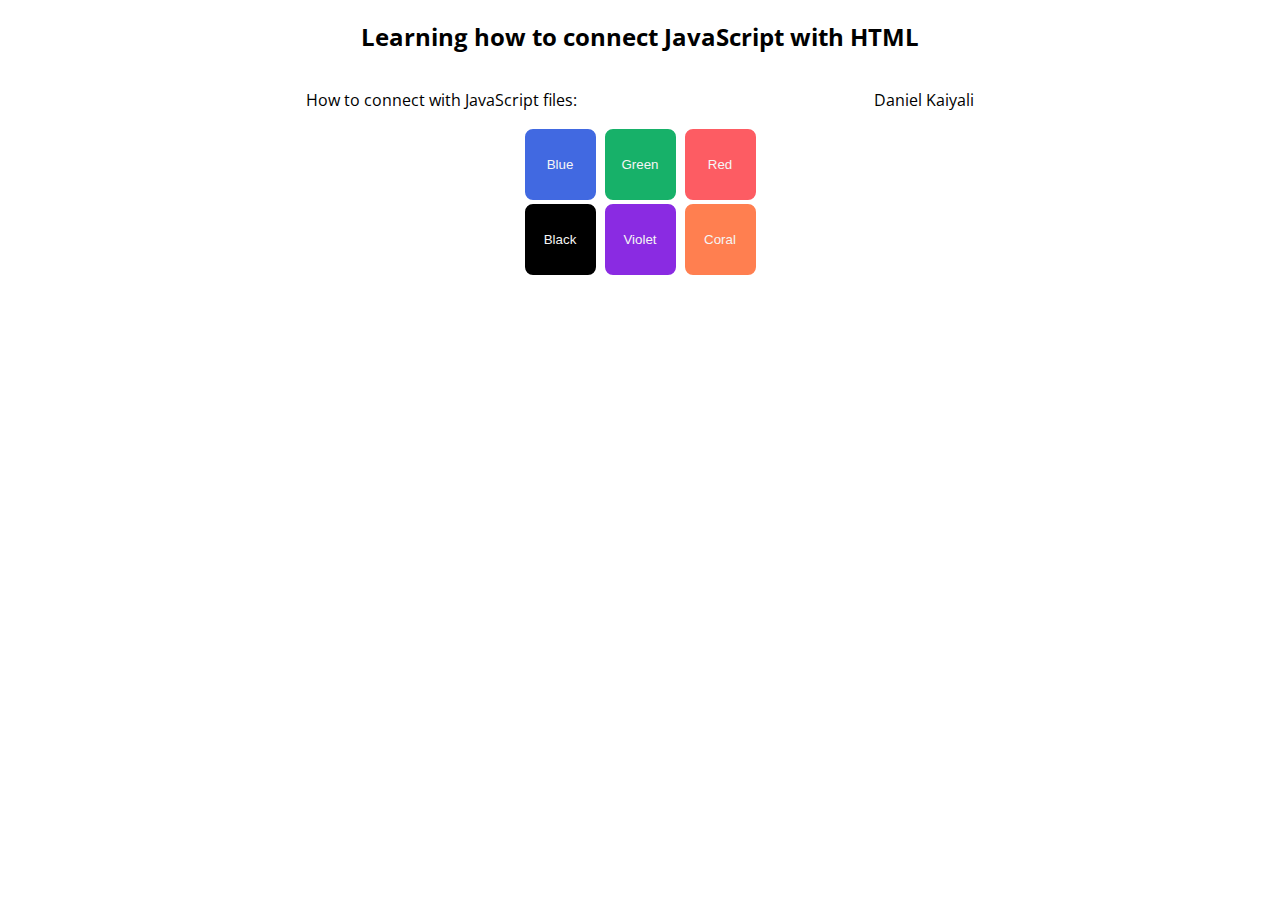
<file: Web-Developement/Basics_of_JavaScript/index.html>
<!DOCTYPE html>
<html lang="en">
<head>
    <meta charset="UTF-8">
    <meta http-equiv="X-UA-Compatible" content="IE=edge">
    <meta name="viewport" content="width=device-width, initial-scale=1.0">
    <title>Font Player</title>
    <style>
        @import url('https://fonts.googleapis.com/css2?family=Open+Sans:wght@400;700&display=swap');
        body{
            font-family: 'Open Sans', sans-serif;
        }
        h2{
            display: flex;
            justify-content: center;
        }
        .button-holder{
            display: flex;
            justify-content: center;
        }

        .title{
            display: flex;
            justify-content: space-evenly;
            align-items: center;
        }
        button{
            border-radius: 10px;
            width: 75px;
            height: 75px;
            text-align: center;
            border: white solid 2px;
        }
        button.blue{
            background-color: royalblue;
            color: whitesmoke;
        }
        button.green{
            background-color: #17B169;
            color: whitesmoke;
        }
        button.red{
            background-color: #fd5c63;
            color: whitesmoke;
        }
        button.black{
            background-color: black;
            color: whitesmoke;
        }
        button.BlueViolet  {
            background-color: BlueViolet ;
            color: whitesmoke;
        }
        button.Coral{
            background-color: Coral ;
            color: whitesmoke;
        } 
        .grid{
            display: inline-grid;
            grid-template-columns: auto auto auto;
            column-gap: 5px;

        }
    </style>
</head>
<body>
    <h2>Learning how to connect JavaScript with HTML</h2>
    <div class="title">    
        <p>How to connect with JavaScript files: </p>
        <p class="info">Daniel Kaiyali</p>    
    </div>
    <div class="button-holder">
        <div class="grid">
            <button onclick="changeColor('blue')" class="blue">Blue</button>
            <button onclick="changeColor('green')" class="green">Green</button>
            <button onclick="changeColor('red')" class="red">Red</button>  
            <button onclick="changeColor('black')" class="black">Black</button>
            <button onclick="changeColor('BlueViolet ')" class="BlueViolet ">Violet</button>
            <button onclick="changeColor('Coral ')" class="Coral ">Coral </button>   
        </div>
    </div>
    <script src="js/script.js"></script>
    </script>

    <!-- <script>
        const car = {
            year: 2006,
            Owner: "Mark",
            Mileage: 50000,
            Color: "Black",
            giveAll: function(){
                return "This car owned by " + this.Owner + " has been driven for around " +  this.Mileage.toLocaleString("en-US") + "." +
                " This car also has: " + this.Color + " and was made in " + this.year + "."; 
            }
        };
        document.getElementById("info").innerHTML = car.giveAll();  -->
    </script>
</body>
</html>
</file>
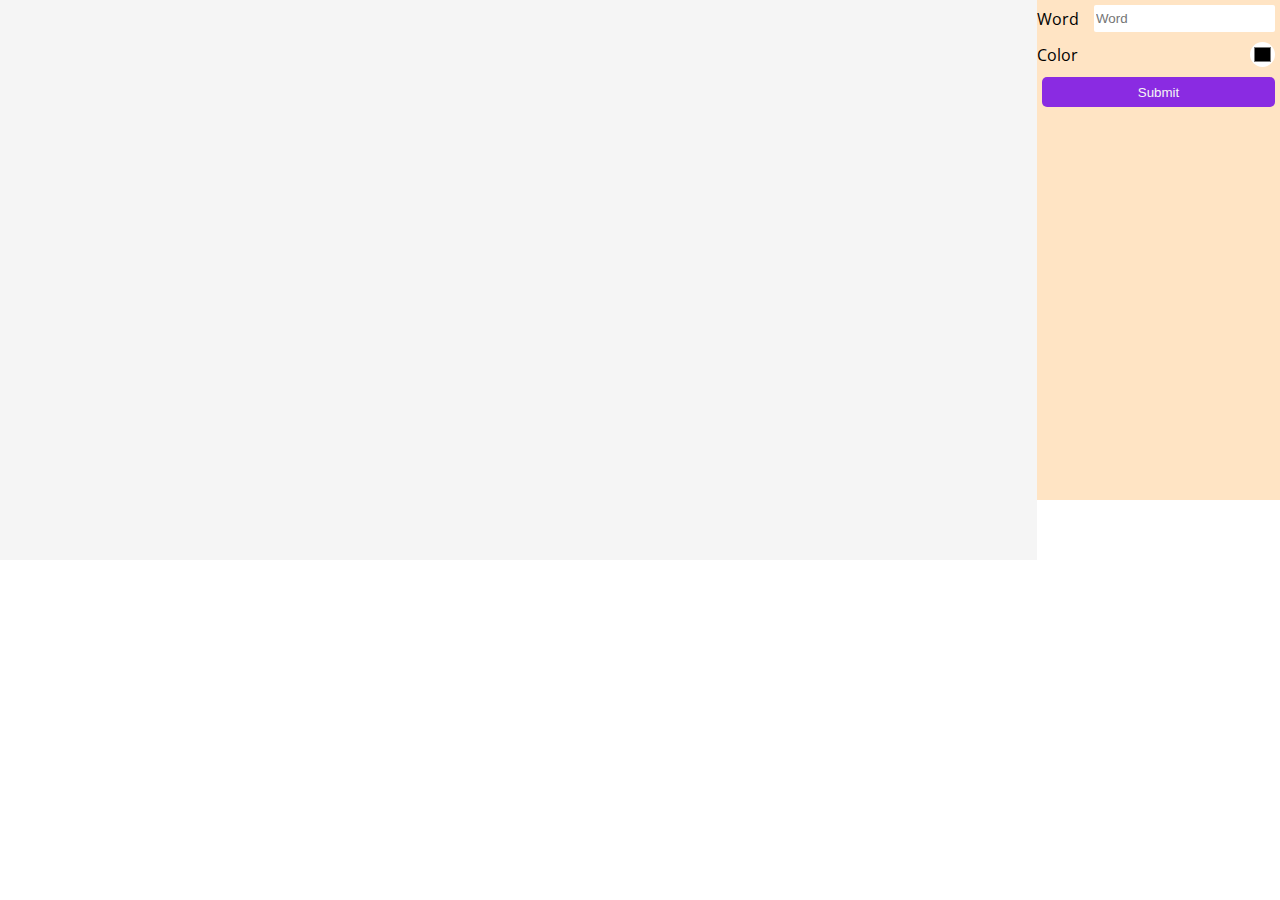
<file: Web-Developement/Basics_of_JavaScript/Exercise_Number_Two/index.html>
<!DOCTYPE html>
<html lang="en">
<head>
    <meta charset="UTF-8">
    <meta http-equiv="X-UA-Compatible" content="IE=edge">
    <meta name="viewport" content="width=device-width, initial-scale=1.0">
    <title>Name Maker</title>
    <style>
        @import url('https://fonts.googleapis.com/css2?family=Open+Sans:wght@400;700&display=swap');
        body{
            font-family: 'Open Sans', sans-serif;
            display: flex;
            justify-content: flex-end;
            margin: 0px;
        }
        .sidebar{    
            display: flex; 
            height: 500px;
            background-color: bisque;
            width: 20%;
            flex-direction: column;
        }
        input{
            border-radius: 2px;   
            margin-bottom: 10px;
            background-color: white;
            height: 25px;
            border: none;
            margin: 5px;
            flex-shrink: 3;
        }
        .color-picker{
            border-radius: 50%;
            width: 25px;
            height: 25px;
        }
        a{
            margin-right: 10px;
        }
        .sidebar > div{
           display: flex;
           justify-content: flex-start;
           align-items: center;
        }
        div.color{
            justify-content: space-between;
        }
        .submit{
            background-color: blueviolet;
            border: none;
            border-radius: 5px;
            color: whitesmoke;
            margin: 5px;
            width: 50%;
            height: 30px;
            flex-grow: 1;
        }
        .canvas{
            display: flex;
            flex-direction: column;
            justify-content: center;
            align-items: center;
            height: 560px;
            width: 100%;
            flex-grow: 1;
            background-color: whitesmoke;
        }
    </style>
    <script src="js/script.js" defer></script>
</head>
<body>
    <div class="canvas"></div>
    <div class="sidebar">
       <div>
        <a>Word</a>
        <input class = "word" type="text" placeholder="Word">
       </div>
       <div class="color">
        <a>Color</a>
        <input class ="color-picker" type="color" />
       </div>
       <div>
        <button class="submit">Submit</button>
       </div>
    </div>
</body>
</html>
</file>
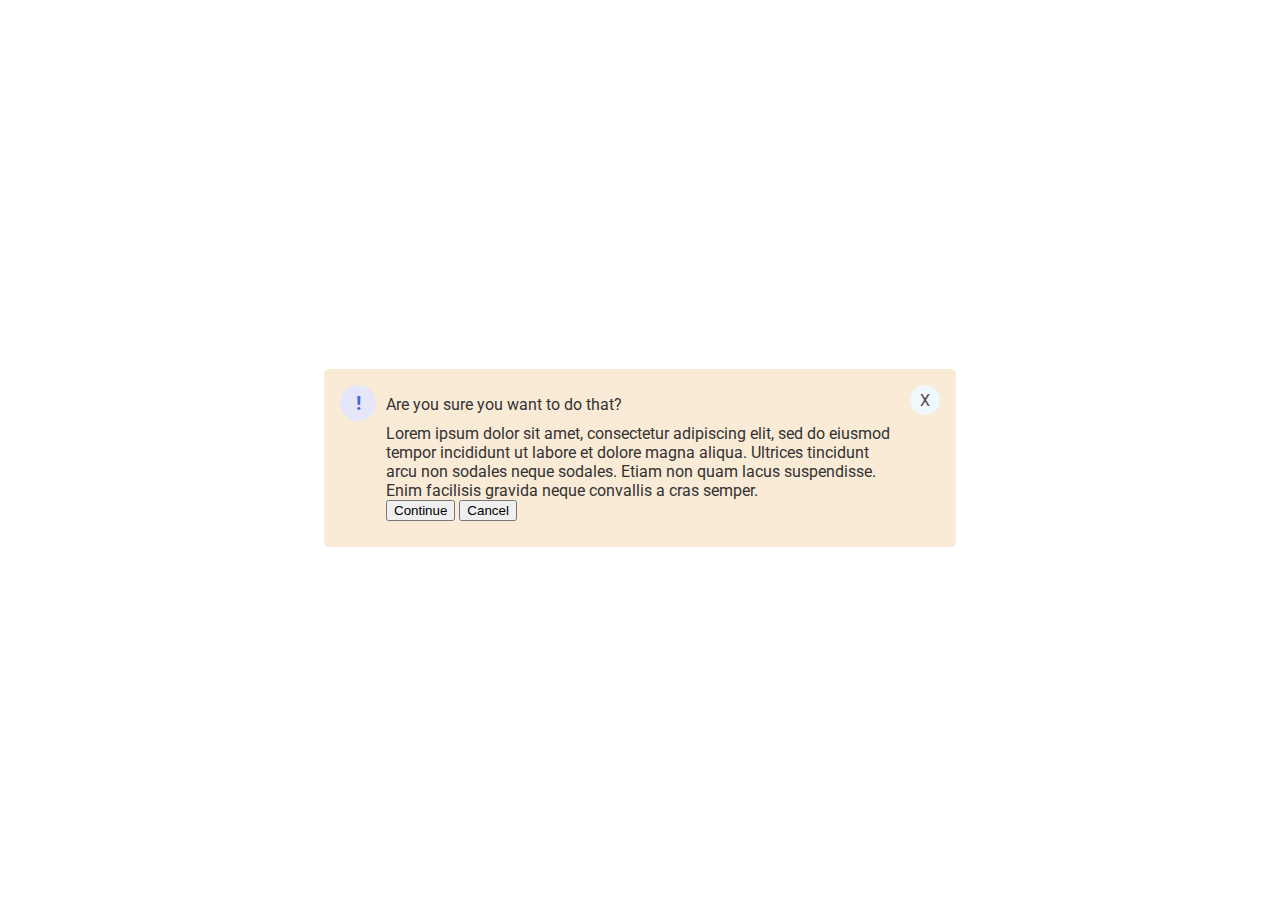
<file: Web-Developement/HTML/Message/index.html>
<!DOCTYPE html>
<html lang="en">
<head>
    <meta charset="UTF-8">
    <meta http-equiv="X-UA-Compatible" content="IE=edge">
    <meta name="viewport" content="width=device-width, initial-scale=1.0">
    <link rel="stylesheet" href="style.css">
    <title>05-flexbox</title>
    </head> 
<body>
  <div class="message">
    <div class="icon">!</div>
      <div class="container">
        <div class="header">Are you sure you want to do that?</div>
        <div class="para">
        Lorem ipsum dolor sit amet, consectetur adipiscing elit, sed do eiusmod tempor incididunt ut labore et dolore magna aliqua. Ultrices tincidunt arcu non sodales
        neque sodales. Etiam non quam lacus suspendisse. Enim facilisis gravida neque convallis a cras semper.
      </div>
      <button class="continue">Continue</button>
      <button class="cancel">Cancel</button>
    </div>
    <div class="close-button">X</div>
  </div>
</body>
</html>
</file>
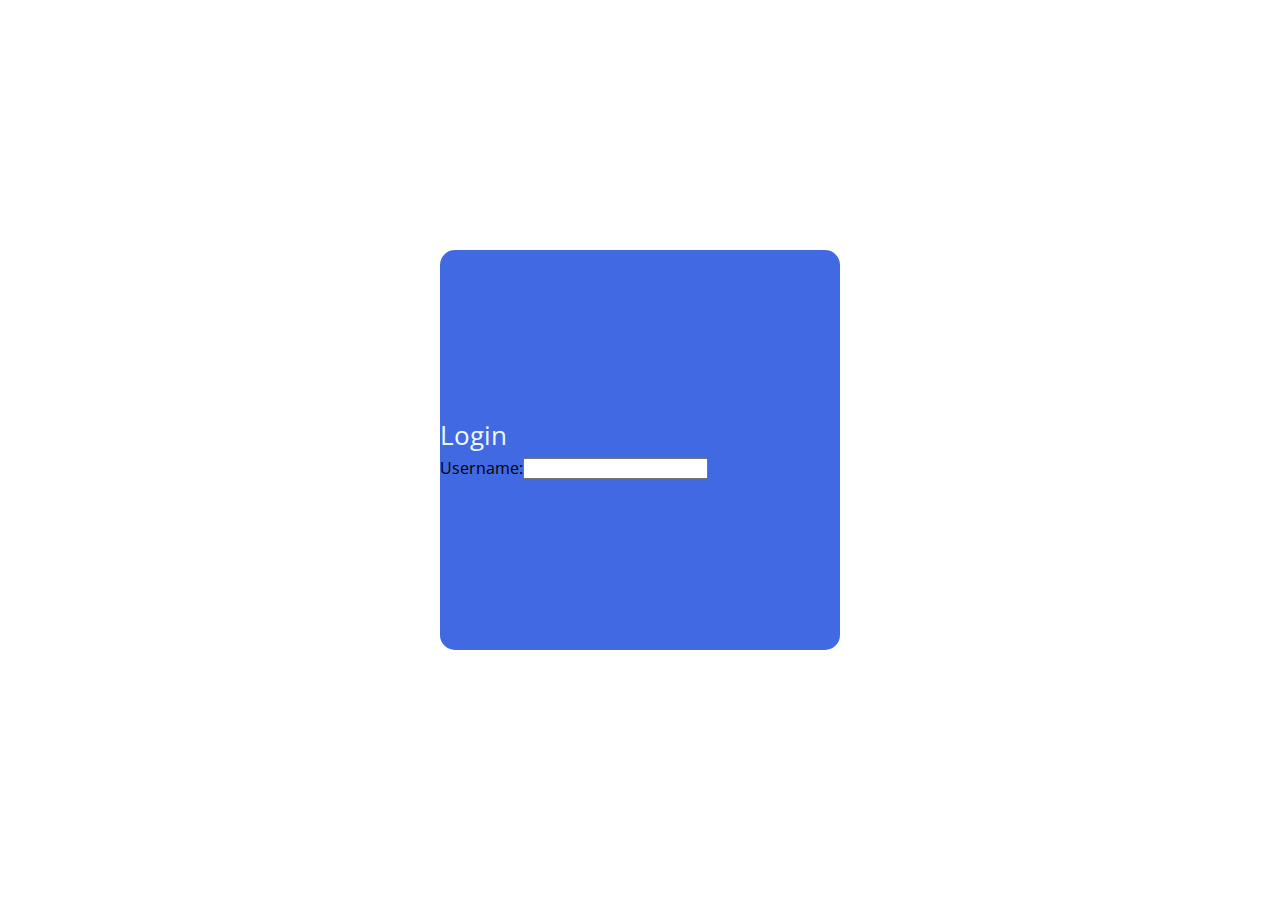
<file: Web-Developement/Basics_of_JavaScript/Login_System.html>
<style>
@import url('https://fonts.googleapis.com/css2?family=Open+Sans:wght@400;700&display=swap');
    body {
        display: flex;
        justify-content: center;
        align-items: center;

        font-family: 'Open Sans', sans-serif;
    }

    .center {
        display: flex;
        justify-content: center;
        flex-direction: column;
        width: 400px;
        height: 400px;
        background-color: royalblue;
        border-radius: 15px;
    }

    .login{
        color: aliceblue;
        font-size: 26px;
        padding-right: 10px;
    }
    .username{
        display: flex;
        align-items: center;
        height: 30;
        width: 100;
    }
</style>            

<body>
    <div class="center">
        <div class="login">Login</div>
        <div class="username">
           <a>Username: </a>
           <input type="text">
        </div>
    </div>
</body>
</file>
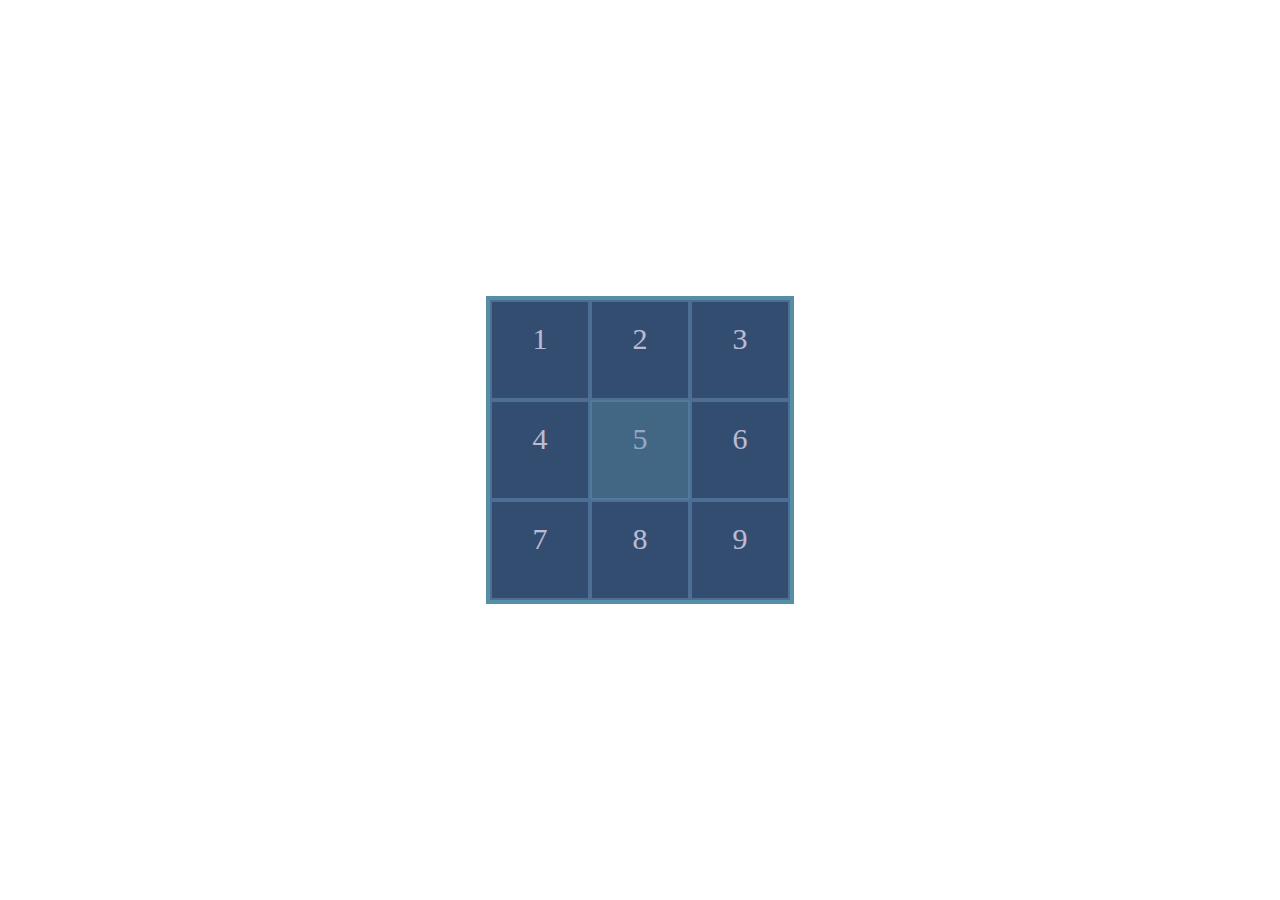
<file: Web-Developement/HTML/Gridslayout.html>
<style>
    body{
        display: flex;
        justify-content: center;
        align-items: center;
    }
    .grid-container {
        width: 300px;
        height: 300px;
        display: grid;
        grid-template-columns: auto auto auto;
        background-color: #765D69;
        border: 4px solid #568EA6;
    }
    .grid-item {
        background-color: #305F72; 
        border: 2px solid #568EA6;
        color: aliceblue;
        padding: 20px;
        font-size: 30px;
        text-align: center;
    }
    .shade{
        display: grid;
        background-color: rgba(61, 34, 110, 0.288);
        position: absolute;
        width: 300px;
        height: 300px;
    }
    .movable-box{
        width: 100px;
        height: 100px;
        background-color: #568ea667;
        grid-row-start: 2;
        grid-column-start: 2;
    }
</style>

<body>    
    <div class="grid-container">
        <div class="grid-item">1</div>
        <div class="grid-item">2</div>
        <div class="grid-item">3</div>  
        <div class="grid-item">4</div>
        <div class="grid-item">5</div>
        <div class="grid-item">6</div>  
        <div class="grid-item">7</div>
        <div class="grid-item">8</div>
        <div class="grid-item">9</div>
        <div class="shade">
            <div class="movable-box"></div>  
        </div>            
        
    </div>
</body>
</file>
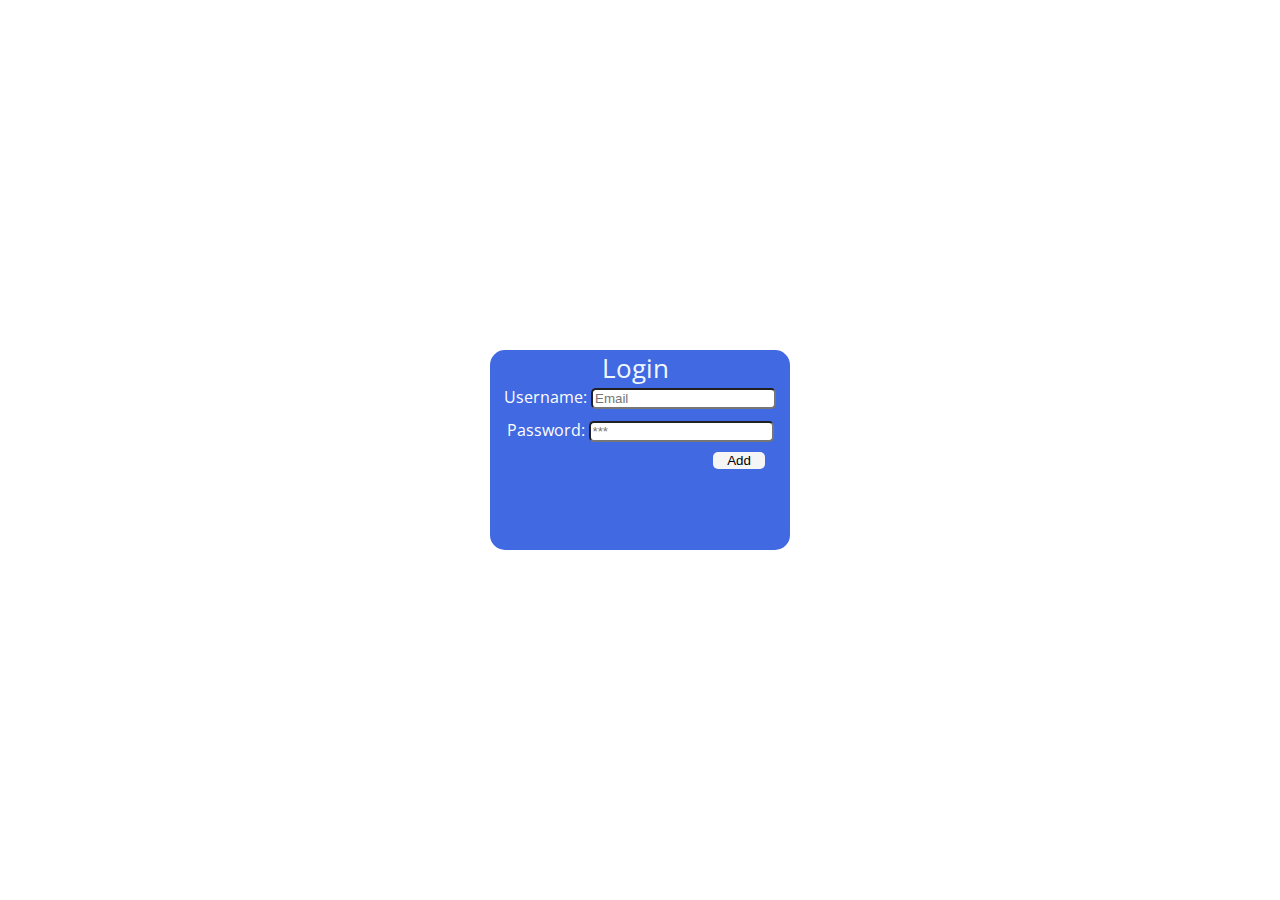
<file: Web-Developement/HTML/Login_System.html>
<style>
@import url('https://fonts.googleapis.com/css2?family=Open+Sans:wght@400;700&display=swap');
    body {
        display: flex;
        justify-content: center;
        align-items: center;
        color: white;
        font-family: 'Open Sans', sans-serif;
    }

    .center {
        display: flex;
        justify-content: flex-start;
        align-items: center;
        flex-direction: column;
        width: 300px;
        height: 200px;
        background-color: royalblue;
        border-radius: 15px;
    }
    /* The title */
    .login{
        color: aliceblue;
        font-size: 26px;
        padding-right: 10px;
    }

    input{
        border-radius: 5px;   
        margin-bottom: 10px;
    }

    .add{
        display: flex;
        justify-content: flex-end;
        width: 250px;
        
    }
    button{
        width: 52px;
        border-radius: 5px;
        border: 0px;
        background-color: whitesmoke;
    }

    

    
</style>            

<body>
    <div class="center">
        <div class="login">Login</div>
        <div>
           <a>Username: </a>
           <input type="text" placeholder="Email ">
        </div>
        <div>
            <a>Password: </a>
            <input type="password" placeholder="***">
         </div>
         <div class="add">
             <button>Add</button>
         </div>
    </div>
</body>
</file>
<file: Web-Developement/HTML/Message/style.css>
@import url('https://fonts.googleapis.com/css2?family=Roboto:wght@400;700&display=swap');

html, body {
  height: 100%;
}

body {
  font-family: Roboto, sans-serif;
  margin: 0;
  background: white;
  color: #333;
  padding: 8px 8px;
  /* I'll give you this one for free */
  display: flex;
  align-items: center;
  justify-content: center;
}

.icon{
    background-color: lavender;
    color: royalblue;
    font-weight: 700;
    font-size: 20px;
    padding: 8px 8px;
    display: flex;
    width: 20px;
    height: 20px;
    border-radius: 50%;
    justify-content: center;
    align-items: center;
    flex-shrink: 0;
}

.message{
    background-color: antiquewhite;
    display: flex;
    border-radius: 5px;
    width: 600px;
    padding: 16px;
}

.header{
    display: flex;
    align-items: center;
    justify-content: flex-start;
    margin-bottom: 10px;
}

.close-button{
    display: flex;
    padding: 5px 5px;
    background-color: aliceblue;
    border-radius: 50%;
    font-weight: 400;
    font-size: 16px;
    color: rgb(80, 75, 75);
    width: 20px;
    height: 20px;
    justify-content: center;
    align-items: center;
    flex-shrink: 0;
}

.container{
  margin: 10px 10px;
}
</file>
